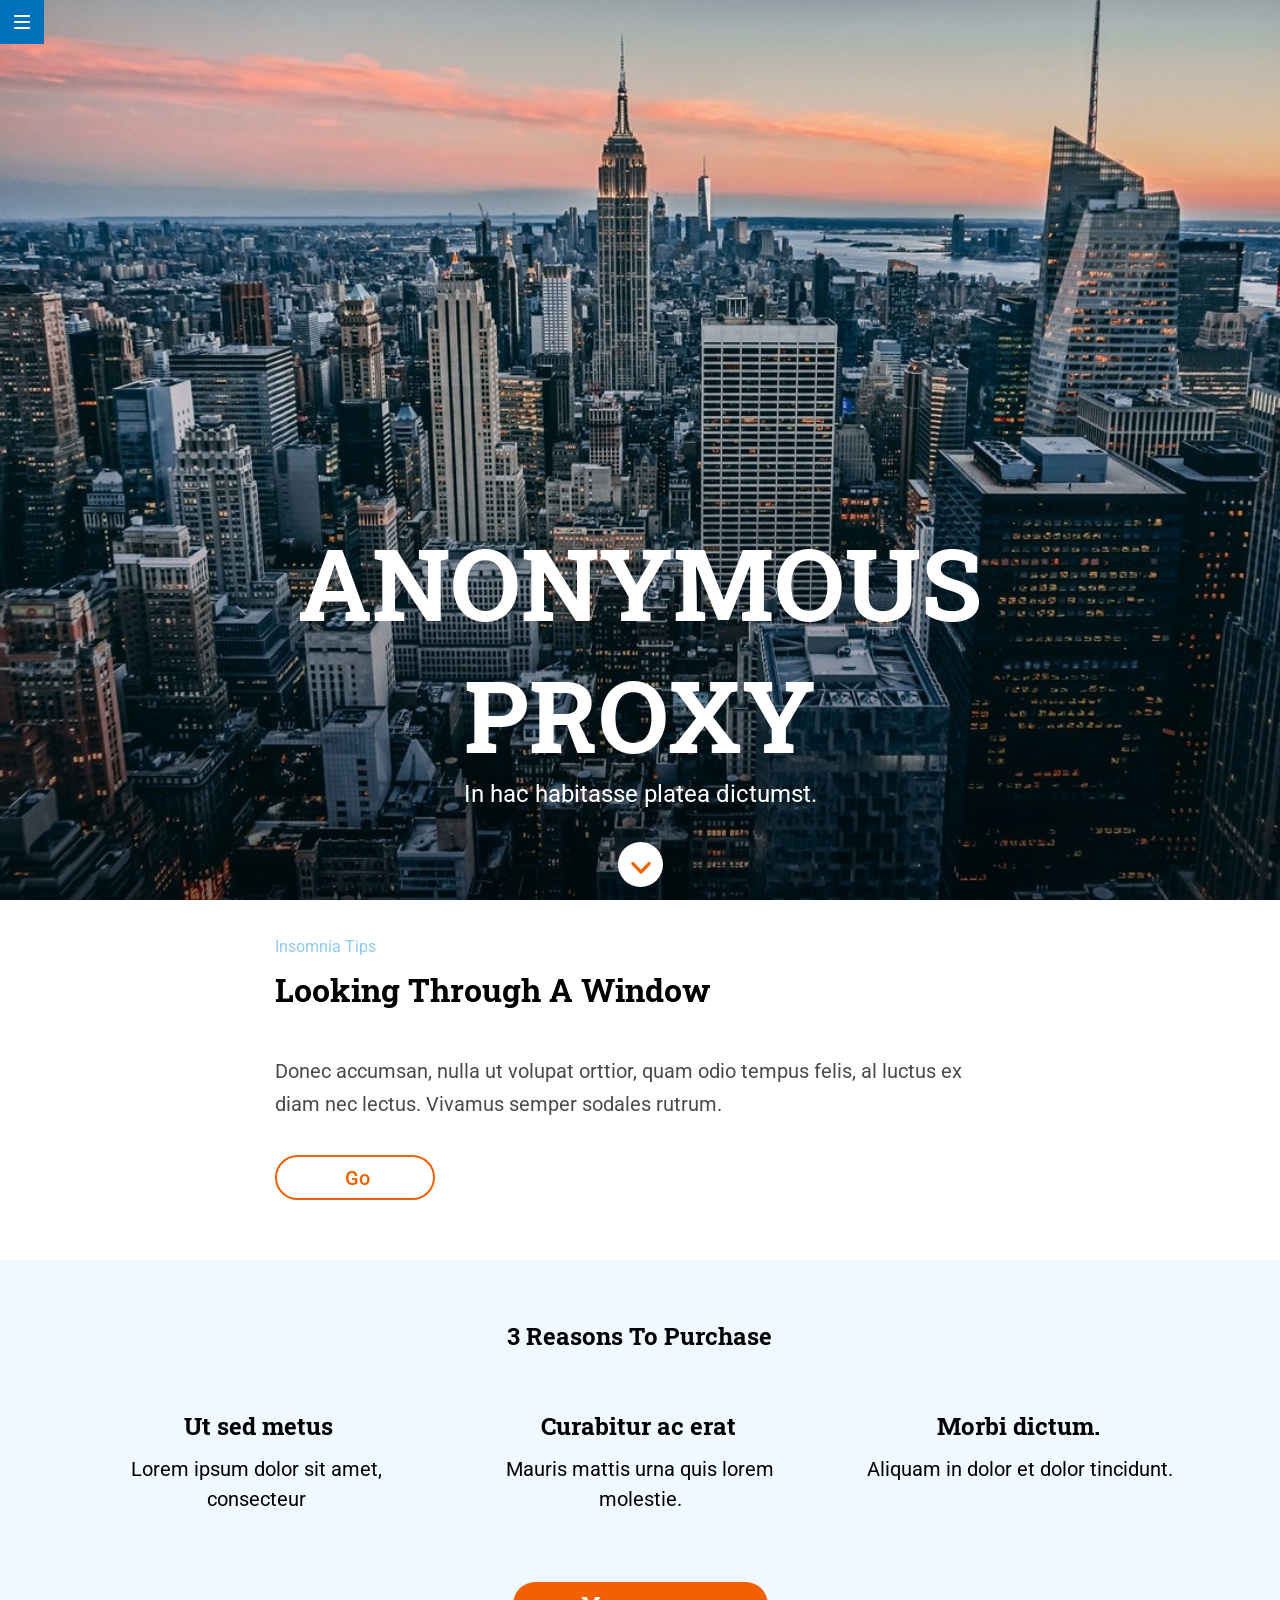
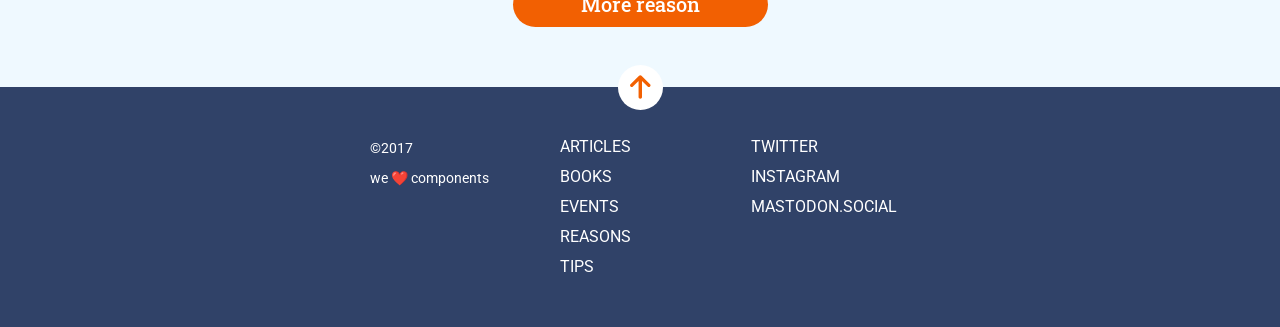
<file: docs/index.html>
<!DOCTYPE html>
<html lang="es">

<head>
  <meta charset="UTF-8" />
  <meta name="viewport" content="width=device-width, initial-scale=1 " />
  <title>Anonymous Proxy</title>
  <link rel="stylesheet" href="./assets/css/main.css" />
  <link href="https://fonts.googleapis.com/css2?family=Roboto&family=Roboto+Slab:wght@700&display=swap"
    rel="stylesheet">

<body>
  <header id="header" class="header">
          <a class="header__link" href="https://adalab.es/" title="Menu" alt="Desplegar menu"><img
                          src="./assets/images/ico-menu.svg" alt="Desplegar menu" title="Menu"></a>
          <h1 class="header__title">Anonymous proxy</h1>
          <p class="header__paragraph">In hac habitasse platea dictumst.</p>

          <a class="header__button" href="#3reasontopurchase" title="Ir a 3 Reasons To Purchase"
                  alt="Ir a 3 Reasons To Purchase"><img class="header__buttonimg"
                          src="./assets/images/ico-scroll-down.svg" /></a>
  </header>
  <main>
      <section class="main__section-one">
          <small class="main__section-one__small">Insomnia tips</small>
          <h2 class="main__section-one__title">Looking through a window</h2>
          <p class="main__section-one__paragraph">Donec accumsan, nulla ut volupat orttior, quam odio tempus felis, al
              luctus ex diam nec lectus. Vivamus
              semper
              sodales rutrum. </p>
          <button class="main__section-one__button">Go</button>
      </section>
      <section id="3reasontopurchase" class="main__section-two">
          <h2 class="main__section-two__title">3 reasons to purchase</h2>
          <ul class="main__section-two__list">
              <li class="main__section-two__item1">
                  <h3 class="main__section-two__item1__title ">Ut sed metus</h3>
                  <p class="main__section-two__item1__paragraph "> Lorem ipsum dolor sit amet, consecteur</p>
              </li>
              <li class="main__section-two__item2">
                  <h3 class="main__section-two__item2__title">Curabitur ac erat</h3>
                  <p class="main__section-two__item2__paragraph "> Mauris mattis urna quis lorem molestie.</p>
              </li>
              <li class="main__section-two__item3">
                  <h3 class="main__section-two__item3__title">Morbi dictum.</h3>
                  <p class="main__section-two__item3__paragraph "> Aliquam in dolor et dolor tincidunt.</p>
              </li>
          </ul>
          <button class="main__section-button">More reason</button>
      </section>
  </main>
  <footer class="footer">
          <a class="footer__buttom" href="#header" title="Ir al inicio de la pagina" alt="Ir al inicio de la pagina"> <img
                          class="footer__buttomimag" src="./assets/images/ico-arrow.svg" /></a>

          <nav class="footer__menu1">
                  <ul class="footer__menu__list">
                          <li><a class="footer__menu__link" href="https://adalab.es/" title="ir a Articles"
                                          alt="Enlace Articles">Articles</a></li>
                          <li><a class="footer__menu__link" href="https://adalab.es/" title="Ir a Books"
                                          alt="Enlace a Books">Books</a></li>
                          <li><a class="footer__menu__link" href="https://adalab.es/" title="Ir a Events"
                                          alt="Enlace a Events">Events</a></li>
                          <li><a class="footer__menu__link" href="https://adalab.es/" title="Ir a Reasons"
                                          alt="Enlace a Reasons">Reasons</a></li>
                          <li><a class="footer__menu__link" href="https://adalab.es/" title="Ir a Tips"
                                          alt="Enclace a Tips">Tips</a></li>
                  </ul>
          </nav>
          <nav class="footer__menu2">
                  <ul class="footer__menu__list2">
                          <li><a class="footer__menu__link" href="https://adalab.es/" title="ir a Twitter"
                                          alt="Enlace a Twitter">Twitter</a></li>
                          <li><a class="footer__menu__link" href="https://adalab.es/" title="Ir a Instagram"
                                          alt="Enlace a Instagram">Instagram</a></li>
                          <li><a class="footer__menu__link" href="https://adalab.es/" title="Ir a Mastodon.social"
                                          alt="Enlace a Mastodon.social">Mastodon.social</a>
                          </li>
                  </ul>
          </nav>
          <small class="footer__small">
                  <span class="footer__small__copyright"> ©2017</span>
                  <span class="footer__small__components">we ❤️ components </span>
          </small>
  </footer>
</body>

</html>
</file>
<file: docs/assets/css/main.css>
*{box-sizing:border-box;margin:0;padding:0}.header{width:100%;height:100vh;color:#fff;display:flex;flex-direction:column;justify-content:flex-end;align-items:center;background-image:url("../images/cover.jpg");background-size:cover;background-position:center}.header__link{position:fixed;background:#0271bc;top:0;left:0;width:44px;height:44px;padding:15px 14px 15px 14px;background-size:14px 16px}.header__title{font-family:"Roboto Slab",serif;width:90.625%;height:110px;font-size:42px;text-transform:uppercase;text-align:center;font-weight:bold;font-stretch:normal;font-style:normal;line-height:1.31;letter-spacing:normal;margin-top:284px;margin-bottom:10px}@media all and (min-width: 768px){.header__title{width:89.84;height:212px;font-size:80px;line-height:1.33;margin-top:384px;margin-bottom:20px}}@media all and (min-width: 1280px){.header__title{width:57.03%;height:264px;font-size:100px;line-height:1.32;margin-top:384px;margin-bottom:0px}}.header__paragraph{font-family:"Roboto",sans-serif;width:90.625%;height:21px;font-size:16px;text-align:center;margin-bottom:45px}@media all and (min-width: 768px){.header__paragraph{width:46.875%;height:32px;font-size:24px;margin-bottom:30px}}@media all and (min-width: 1280px){.header__paragraph{width:57.03%;height:32px;font-size:24px;margin-bottom:30px}}.header__button{background-color:white;border-radius:22.5px;text-align:center;width:45px;height:45px;margin-left:43.125%;margin-right:43.8125%;margin-bottom:53px;padding:18px 12px 15.3px 13px}@media all and (min-width: 1200px){.header__button{margin-bottom:13px;margin-left:48.28%;margin-right:48.2%;margin-top:0px}}.header__buttonimg{width:20px;height:11.7px}.main__section-one{background:#fff;display:flex;flex-direction:column;justify-content:space-between;align-items:flex-start}.main__section-two{background:#eff9ff;display:flex;flex-direction:column;justify-content:space-between;align-items:center}.main__section-two__list{display:grid;grid-template-columns:1fr;grid-template-rows:1fr 1fr 1fr}@media all and (min-width: 768px){.main__section-two__list{grid-template-columns:1fr 1fr 1fr;grid-template-rows:1fr}}@media all and (min-width: 1280px){.main__section-two__list{grid-template-columns:1fr 1fr 1fr;grid-template-rows:1fr}}.main__section-two__item1{grid-column:1;grid-row:1/2;margin-top:45px}@media all and (min-width: 768px){.main__section-two__item1{grid-column:1/2;grid-row:1}}@media all and (min-width: 1280px){.main__section-two__item1{grid-column:1/2;grid-row:1}}.main__section-two__item2{grid-column:1;grid-row:2/3;margin-top:45px}@media all and (min-width: 768px){.main__section-two__item2{grid-column:2/3;grid-row:1}}@media all and (min-width: 1280px){.main__section-two__item2{grid-column:2/3;grid-row:1}}.main__section-two__item3{grid-column:1;grid-row:3/4;margin-top:45px}@media all and (min-width: 768px){.main__section-two__item3{grid-column:3/4;grid-row:1}}@media all and (min-width: 1280px){.main__section-two__item3{grid-column:3/4;grid-row:1}}.main__section-one{width:100%;height:376px}@media all and (min-width: 768px){.main__section-one{height:376px}}@media all and (min-width: 1280px){.main__section-one{height:360px}}.main__section-one__small{color:#8ccbea;font-size:14px;font-family:'Roboto', sans-serif;line-height:2.14;text-transform:capitalize;width:28.125%;height:30px;margin-top:30px;margin-bottom:0px;margin-left:4.687%;margin-right:67.187}@media all and (min-width: 768px){.main__section-one__small{margin-left:5.078%;margin-right:66.796%}}@media all and (min-width: 1280px){.main__section-one__small{font-size:16px;width:28.125%;margin-left:21.484%;margin-right:50.39%}}.main__section-one__title{color:#000;font-family:"Roboto Slab",serif;font-size:16px;font-weight:bold;line-height:1.25;text-transform:capitalize;width:90.625%;height:60px;margin-left:4.687%;margin-right:4.687%;margin-bottom:15px}@media all and (min-width: 768px){.main__section-one__title{font-size:26px;width:89.843%;height:45px;margin-left:5.078%;margin-right:5.078%;margin-bottom:30px}}@media all and (min-width: 1280px){.main__section-one__title{font-size:32px;width:57.031%;margin-left:21.484%;margin-right:21.484%}}.main__section-one__paragraph{color:#4a4a4a;font-family:"Roboto",sans-serif;font-size:18px;line-height:1.67;width:90.625;height:120px;margin-left:4.687%;margin-right:4.678%;margin-bottom:30px}@media all and (min-width: 768px){.main__section-one__paragraph{font-size:20px;width:89.843%;height:60px;margin-left:5.078%;margin-right:7.8125%}}@media all and (min-width: 1280px){.main__section-one__paragraph{width:57.031%;margin-left:21.484%;margin-right:21.484%}}.main__section-one__button{background:white;color:#f26002;font-family:"Roboto",sans-serif;font-size:20px;font-weight:500;width:76px;height:45px;border-radius:22.5px;border:solid 2px #f26002;padding-left:8.125%;padding-right:7.182%;margin-left:4.687%;margin-right:79.37%;margin-bottom:45px;transition:color ease-in 0.5s, background-color ease-in 0.5s, transform ease-in 0.5s}.main__section-one__button:hover{color:white;background-color:#f26002;border:solid 2px white;transform:scale(1.1)}@media all and (min-width: 768px){.main__section-one__button{width:91px;height:45px;padding-left:33.5px;padding-right:32.5px;margin-left:5.078%;margin-right:83.0729%;margin-bottom:60px}}@media all and (min-width: 1280px){.main__section-one__button{width:160px;height:45px;padding-left:5.3125%;padding-right:5.234%;margin-left:21.484%;margin-right:66.015;margin-bottom:60px}}.main__section-two{background:#eff9ff;width:100%;height:624px}@media all and (min-width: 768px){.main__section-two{height:397px}}@media all and (min-width: 1280px){.main__section-two{height:427px}}.main__section-two__title{color:#000;font-family:"Roboto Slab",serif;text-transform:capitalize;text-align:center;width:90.625%;height:30px;size:24px;font-weight:bold;margin-top:30px;margin-left:4.687%;margin-right:4.687%}@media all and (min-width: 768px){.main__section-two__title{width:58.593%;height:45px;size:26px;margin-left:20.572%;margin-right:20.833%;margin-bottom:45px}}@media all and (min-width: 1280px){.main__section-two__title{width:57.0312%;height:45px;size:32px;margin-left:21.4843%;margin-right:21.4843%;margin-top:60px;margin-bottom:45px}}.main__section-two__list{list-style:none;color:#000}.main__section-two__item1__title,.main__section-two__item2__title,.main__section-two__item3__title{font-size:18px;font-family:"Roboto Slab",serif;text-align:center;height:30px;width:57.5%;margin-left:21.25%;margin-right:21.25%}.main__section-two__item1__paragraph,.main__section-two__item2__paragraph,.main__section-two__item3__paragraph{font-size:18px;font-family:"Roboto",sans-serif;width:56.25%;height:63px;line-height:1.67;margin-left:21.875%;margin-right:21.875;text-align:center}@media all and (min-width: 768px){.main__section-two__item1,.main__section-two__item2,.main__section-two__item3{margin-top:0px}.main__section-two__item1__title,.main__section-two__item2__title,.main__section-two__item3__title{font-size:24px;text-align:center;width:210px;margin-right:0px;margin-bottom:14px}.main__section-two__item1__title{margin-left:38px;margin-right:30px}.main__section-two__item2__title{margin-left:0px;margin-right:30px}.main__section-two__item3__title{margin-left:0px;margin-right:40px}.main__section-two__item1__paragraph,.main__section-two__item2__paragraph,.main__section-two__item3__paragraph{font-size:20px;text-align:center;line-height:1.5;width:210px;height:68px;margin-left:21.875%;margin-bottom:60px}.main__section-two__item1__paragraph{margin-left:35.7px;margin-right:27.7px}.main__section-two__item2__paragraph{margin-left:0px;margin-right:27.7px}.main__section-two__item3__paragraph{margin-left:0px;margin-right:40px}}@media all and (min-width: 1280px){.main__section-two__item1,.main__section-two__item2,.main__section-two__item3{margin-top:0px;justify-self:center}.main__section-two__item1__title,.main__section-two__item2__title,.main__section-two__item3__title{font-size:24px;text-align:center;width:350px;margin-right:0px;margin-bottom:14px}.main__section-two__item1__title{margin-left:85px;margin-right:30px}.main__section-two__item2__title{margin-left:0px;margin-right:30px;text-align:center}.main__section-two__item3__title{margin-left:0px;margin-right:85px}.main__section-two__item1__paragraph,.main__section-two__item2__paragraph,.main__section-two__item3__paragraph{font-size:20px;text-align:center;line-height:1.5;width:353.8px;height:68px;margin-left:21.875%;margin-bottom:60px}.main__section-two__item1__paragraph{margin-left:81.2px;margin-right:26.2px}.main__section-two__item2__paragraph{margin-left:0px;margin-right:26.2px}.main__section-two__item3__paragraph{margin-left:0px;margin-right:85px}}.main__section-button{color:#fff;width:57.5%;height:45px;border-radius:22.5px;border:#f26002;background:#f26002;font-family:"Roboto Slab",serif;font-size:20px;font-weight:500;line-height:2.25;text-align:center;margin-top:45px;margin-bottom:60px;transition:color ease-in 0.5s, background-color ease-in 0.5s, transform ease-in 0.5s}.main__section-button:hover{color:#f26002;background-color:white;border:solid 2px #f26002;transform:scale(1.1)}@media all and (min-width: 768px){.main__section-button{width:27.34%;font-size:20px;margin-left:41.86%;margin-right:41.992%;margin-top:0px;margin-bottom:60px}}@media all and (min-width: 1280px){.main__section-button{width:19.921%;font-size:20px;margin-left:40.07%;margin-right:40%;margin-top:0px;margin-bottom:60px}}.footer{position:relative;top:0px;width:100%;height:465px;background:#304268;display:flex;flex-direction:column;justify-content:space-between;align-items:center}@media all and (min-width: 768px){.footer{height:240px;display:flex;flex-direction:row}}@media all and (min-width: 1280px){.footer{height:240px;display:flex;flex-direction:row;justify-content:center}}.footer__buttom{position:absolute;bottom:443px;left:43.125%;right:42.8125%;background:white;width:45px;height:45px;border-radius:30px;text-align:center;padding-right:12px;padding-left:12px;padding-bottom:10px;padding-top:10px}@media all and (min-width: 768px){.footer__buttom{bottom:217px;right:47%;left:47.13%}}@media all and (min-width: 1280px){.footer__buttom{bottom:217px;right:48.203%;left:48.28%}}.footer__buttomimag{width:20.6px;height:24px}.footer__menu__link{color:#fff;font-family:"Roboto",sans-serif;text-transform:uppercase;text-decoration:none}.footer__menu__list{list-style:none;font-size:16px;line-height:1.88;text-align:center;width:73px;height:150px;margin-top:60px;margin-right:38.43%;margin-bottom:30px}@media all and (min-width: 768px){.footer__menu__list{font-size:16px;text-align:start;width:210px;margin-top:45px;margin-right:0px;margin-bottom:45px}}@media all and (min-width: 1280px){.footer__menu__list{font-size:16px;text-align:start;width:161px;height:150px;margin-top:45px;margin-right:0px;margin-left:31px;margin-bottom:45px}}.footer__menu__list2{list-style:none;size:16px;line-height:1.88;text-align:center;width:147px;height:90px;margin-right:26.875%;margin-bottom:30px}@media all and (min-width: 768px){.footer__menu__list2{font-size:16px;text-align:start;width:210px;margin-top:45px;margin-right:39px;margin-left:30px;margin-bottom:105px}}@media all and (min-width: 1280px){.footer__menu__list2{font-size:16px;text-align:start;width:159px;margin-top:45px;margin-right:30px;margin-right:370px;margin-bottom:105px}}.footer__small{color:#fff;font-family:"Roboto",sans-serif;size:14px;display:flex;flex-direction:column;justify-content:space-between;align-items:center}@media all and (min-width: 768px){.footer__small{order:-1}}@media all and (min-width: 1280px){.footer__small{order:-1}}.footer__small__copyright{text-align:center;width:77px;height:30px}@media all and (min-width: 768px){.footer__small__copyright{font-size:14px;text-align:start;width:210px;margin-top:45px;margin-left:39px;margin-right:0px;margin-bottom:0px;padding-top:8px}}@media all and (min-width: 1280px){.footer__small__copyright{font-size:14px;text-align:start;width:159px;margin-top:45px;margin-right:0px;margin-left:370px;margin-bottom:0px;padding-top:8px}}.footer__small__components{text-align:center;justify-self:center;width:290px;height:30px;margin-bottom:45px}@media all and (min-width: 768px){.footer__small__components{font-size:14px;text-align:start;width:210px;margin-top:0px;margin-left:39px;margin-right:0px;margin-bottom:142px;padding-top:8px}}@media all and (min-width: 1280px){.footer__small__components{font-size:14px;text-align:start;width:159px;margin-top:0px;margin-right:0px;margin-left:370px;margin-bottom:135px;padding-top:8px}}
</file>
